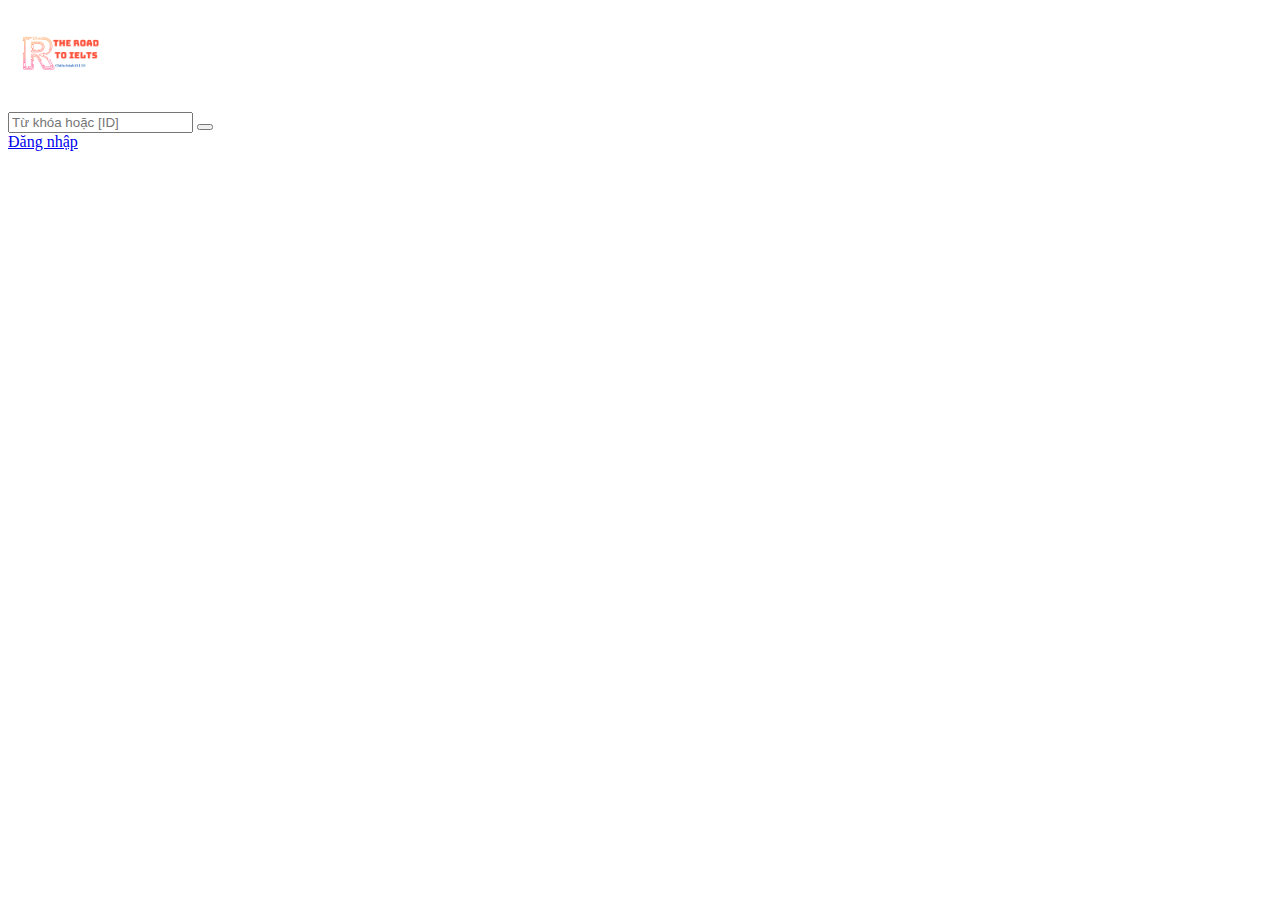
<file: index.html>
<!DOCTYPE html>
<html lang="en">
<head>
    <meta charset="UTF-8">
    <meta name="viewport" content="width=device-width, initial-scale=1.0">
    <title>The Road to IELTS</title>
    <link rel="icon" href="images/logo.png">
    <a href="index.css"></a>
</head>
<body>
    <div >
        <div>
            <div>
                <a href="/" class="logo">
                    <img src="images/logo2.png" width="100"  alt="English">
                </a>
            </div>
        </div>
        <div>
            <form action="/search" class="" method="get">                                    
                <input name="sTab" type="hidden" value="Question" />
                <div >
                    <div >
                        <input id="sKeyword" name="sKeyword" placeholder="Từ khóa hoặc [ID]" type="text" value="" />
                        <button type="submit"><span></span></button>
                    </div>
                </div>
            </form>
        </div>
        <div>
            <div>
                <a href="login.html">Đăng nhập</a>
            </div>
        </div>
    </div>


</body>
</html>
</file>
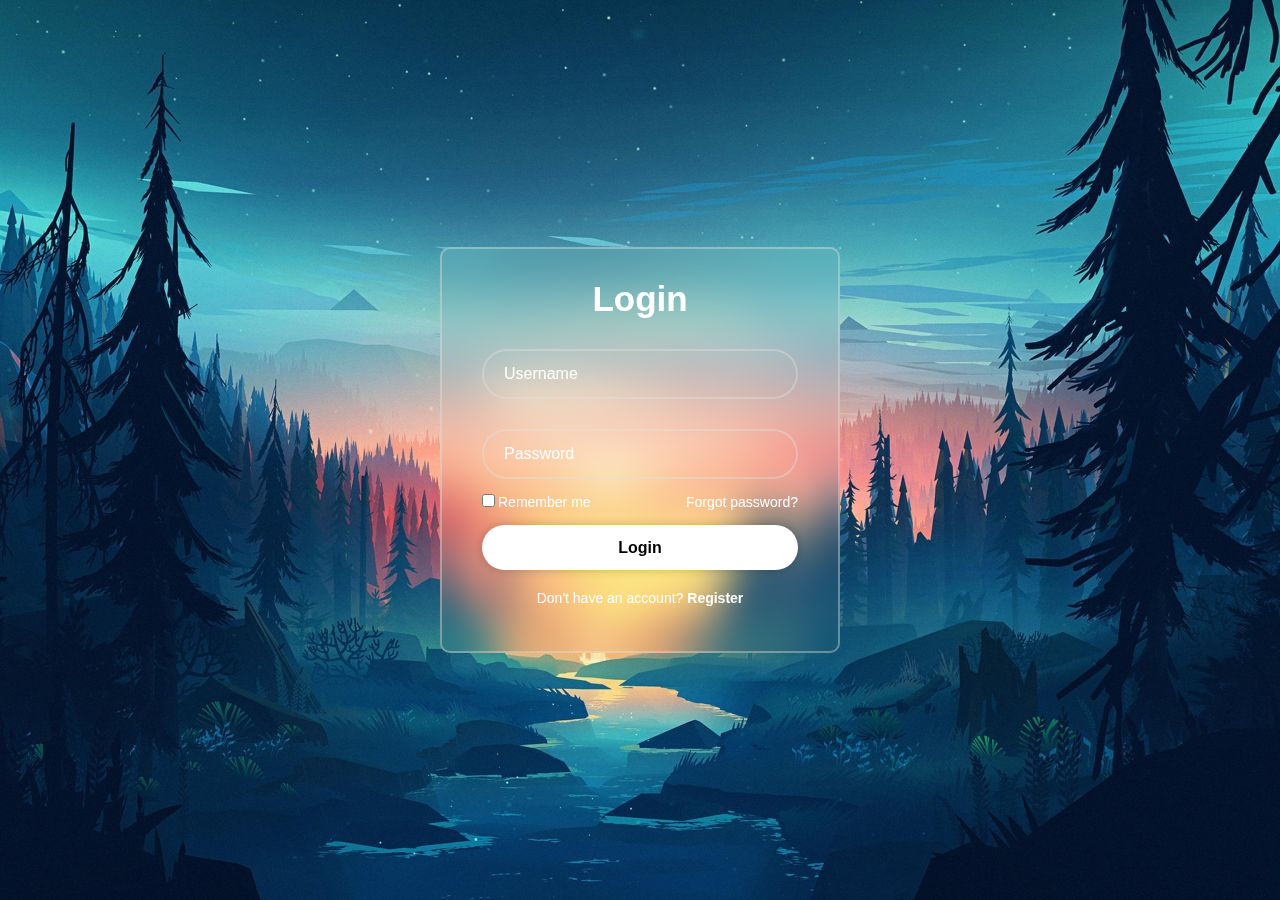
<file: login.html>
<!DOCTYPE html>
<html lang="en">
<head>
    <meta charset="UTF-8">
    <meta name="viewport" content="width=device-width, initial-scale=1.0">
    <title>Đăng nhập</title>
    <link rel="icon" href="images/logo.png">
    <link rel="stylesheet" href="index1.css">
    <link rel="stylesheet" href="">
    <link rel="stylesheet" href="https://cdnjs.cloudflare.com/ajax/libs/font-awesome/6.4.2/css/all.min.css" integrity="sha512-z3gLpd7yknf1YoNbCzqRKc4qyor8gaKU1qmn+CShxbuBusANI9QpRohGBreCFkKxLhei6S9CQXFEbbKuqLg0DA==" crossorigin="anonymous" referrerpolicy="no-referrer" />
</head> 
<body>
    <div class="wrapper">
        <form action="">
            <h1>Login</h1>
            <div class="input-box">
                <input type="text" placeholder="Username" required>
                <i class="fa-solid fa-user"></i>
            </div>

            <div class="input-box">
                <input type="password" placeholder="Password" required>
                <i class="fa-solid fa-lock"></i>
            </div>

            <div class="remember-forgot">
                <label><input type="checkbox">Remember me</label>
                <a href="#">Forgot password?</a>
            </div>

            <button type="submit" class="btn">Login</button>

            <div class="register-link">
                <p>Don't have an account? <a href="#">Register</a> </p>
            </div>
        </form>

    </div>
</body>
</html>
</file>
<file: index1.css>
* {
    margin: 0;
    padding: 0;
    box-sizing: border-box;
    font-family: Arial, Helvetica, sans-serif;
}

body {
    display: flex;
    justify-content: center;
    align-items: center;
    min-height: 100vh;  /* chiều cao tối thiểu tính từ mép trên cùng của thành phần */
    background: url(images/Login.jpg) no-repeat;
    background-size: cover;
    background-position: center;
}

.wrapper {
    width: 400px;
    background: transparent;
    border: 2px solid rgba(224, 224, 222, .4);
    backdrop-filter: blur(20px);
    color: white;
    border-radius: 10px;
    padding: 30px 40px;
}

.wrapper h1 {
    font-size: 35px;
    text-align: center;
}

.wrapper .input-box {
    position: relative;
    width: 100%;
    height: 50px;
    margin: 30px 0;
}

.input-box input {
    width: 100%;
    height: 100%;
    background: top;
    border: none;
    outline: none;
    border: 2px solid rgba(224, 224, 222, .4);
    border-radius: 40px;
    font-size: 16px;
    color:white;
    padding: 20px 45px 20px 20px;
}

.input-box input::placeholder {
    color:white;
}

.input-box i {
    position: absolute;
    right: 5%;
    top: 28%;
    font-size: 20px;
}

.wrapper .remember-forgot {
    display: flex;
    justify-content: space-between;
    font-size: 14px;
    margin: -15px 0 15px ;
}

.remember-forgot label input {
    accent-color: white;
    margin-right: 3px;
}

.remember-forgot a {
    color: white;
    text-decoration: none;
}

.remember-forgot a:hover {
    text-decoration: underline;
}

.wrapper .btn {
    width: 100%;
    height: 45px;
    background: white;
    border:none;
    outline: none;
    border-radius: 40px;
    box-shadow: 0 0 10px rgba(0, 0, 0, .2);
    cursor: pointer;    /* thay đổi hình dạng con trỏ chuột */
    font-size: 16px;
    color: black;
    font-weight: 550;
}

.wrapper .register-link {
    font-size: 14px;
    text-align: center;
    margin: 20px 0 15px;
}

.register-link p a {
    color: white;
    text-decoration: none;
    font-weight: 550;
}

.register-link p a:hover {
    text-decoration: underline;
}
</file>
